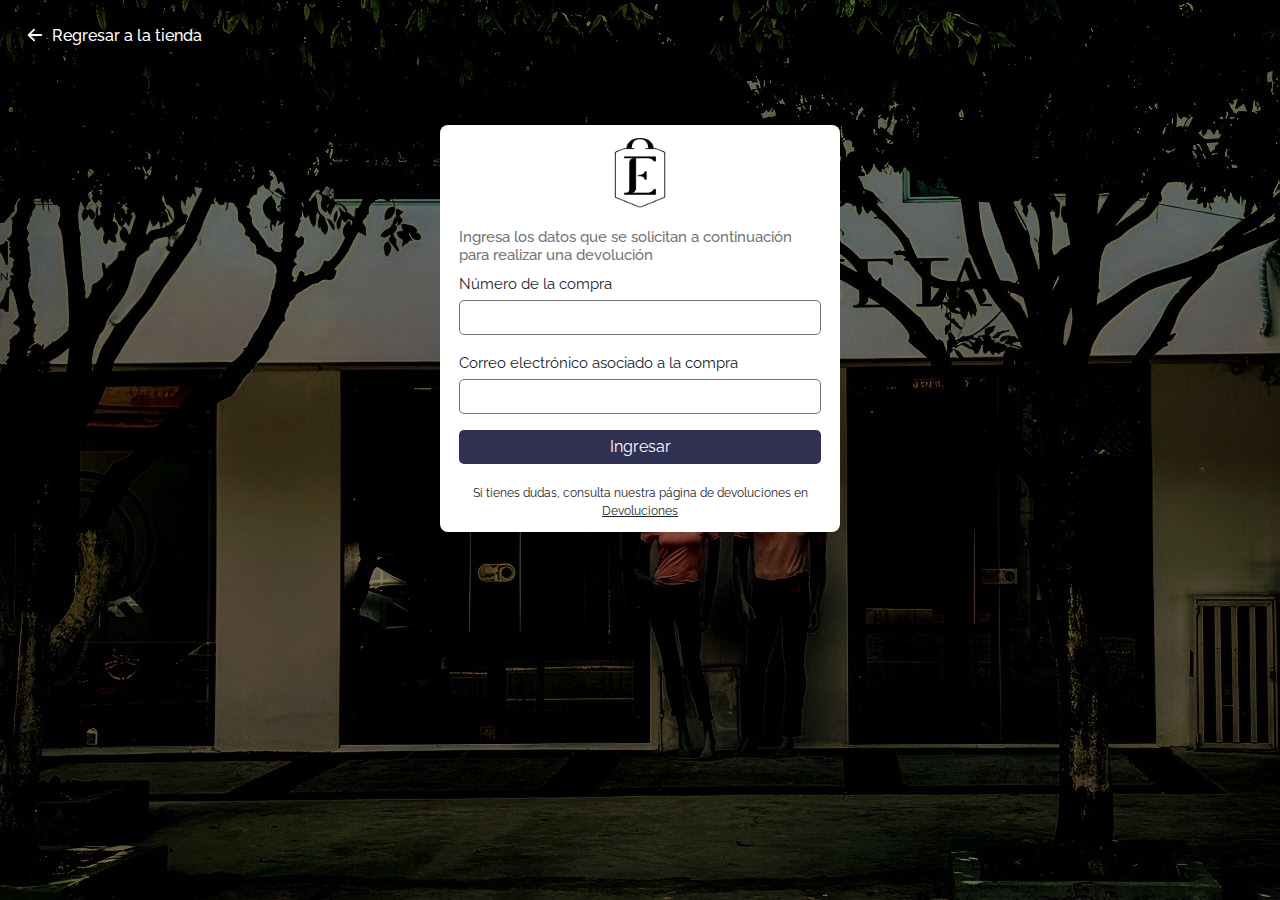
<file: forms-devoluciones.html>
<!DOCTYPE html>
<html lang="es"> <!-- Define el idioma de la página -->
<head>
  <meta charset="UTF-8"> <!-- Define la codificación de caracteres como UTF-8 -->
  <meta name="viewport" content="width=device-width, initial-scale=1.0"> <!-- Hace que la página sea responsive -->
  <title>La Etiqueta</title> <!-- Título de la página en la pestaña del navegador -->
  <link rel="stylesheet" href="https://cdn.jsdelivr.net/npm/bootstrap@5.3.3/dist/css/bootstrap.min.css"> <!-- Importa el CSS de Bootstrap (BOOTSTRAP) -->
  <link href="https://fonts.googleapis.com/css2?family=Raleway:ital,wght@0,100..900;1,100..900&display=swap" rel="stylesheet"> <!-- Importa la fuente Raleway desde Google Fonts -->
  <script src="https://cdn.jsdelivr.net/npm/bootstrap@5.3.3/dist/js/bootstrap.bundle.min.js"></script> <!-- Importa los scripts de Bootstrap (BOOTSTRAP) -->
  <link rel="stylesheet" href="forms-devoluciones.css"> <!-- Importa el CSS personalizado para la página -->
  <link rel="icon" href="favicon/favicon.png"> <!-- Define el ícono de la pestaña del navegador -->
</head>

<body>
    <div class="container-todo"> <!-- Contenedor principal de la página -->
        <div class="regresar">
            <a href="index.html">
                <div class="regresar-tienda"> <!-- Contenedor para el botón de regresar a la tienda -->
                    <svg stroke="currentColor" fill="currentColor" stroke-width="0" viewBox="0 0 20 20" aria-hidden="true" color="#ffffff" style="color:#ffffff" height="18" width="18" xmlns="http://www.w3.org/2000/svg"><path fill-rule="evenodd" d="M9.707 16.707a1 1 0 01-1.414 0l-6-6a1 1 0 010-1.414l6-6a1 1 0 011.414 1.414L5.414 9H17a1 1 0 110 2H5.414l4.293 4.293a1 1 0 010 1.414z" clip-rule="evenodd"></path></svg> <!-- Icono de flecha hacia la izquierda -->
                    <h1>Regresar a la tienda</h1>
                </div>
            </a>
        </div>
        <div class="container-info"> <!-- Contenedor para el formulario de devoluciones -->
            <div class="container-devoluciones"> <!-- Contenedor para el formulario de devoluciones -->
                <div class="container-logo"> <!-- Contenedor para el logo de la tienda -->
                    <img src="./favicon/favicon.png" alt="logo La Etiqueta"> <!-- Logo de la tienda -->
                </div>
                <div class="container-form"> <!-- Contenedor para el formulario de devoluciones -->
                    <h1>Ingresa los datos que se solicitan a continuación para realizar una devolución</h1> <!-- Título del formulario -->
                    <form action="forms-devoluciones.html" method="POST"> <!-- Formulario que envía datos a la misma página -->
                        <div class="mb-3"> <!-- Contenedor para el campo de nombre -->
                            <label for="numero-compra" class="form-label">Número de la compra</label> <!-- Etiqueta para el campo del número de la compra -->
                            <input placeholder id="numero-compra" type="text" name="num-compra" title="Ingresa el número de la compra" class="form-control" required> <!-- Campo de entrada para el nombre -->
                        </div>
                        <div class="mb-3"> <!-- Contenedor para el campo de correo electrónico -->
                            <label for="correo-compra" class="form-label">Correo electrónico asociado a la compra</label> <!-- Etiqueta para el campo de correo electrónico -->
                            <input type="email" id="correo-compra" name="validation" title="Ingresa el correo electrónico asociado a la compra" class="form-control" required> <!-- Campo de entrada para el correo electrónico -->
                        </div>
                        
                        <button type="submit" class="btn-primary">Ingresar</button> <!-- Botón para enviar el formulario -->
                    </form>
                    <div class="container-ayuda"> <!-- Contenedor para el mensaje de ayuda -->
                        <span>Si tienes dudas, consulta nuestra página de devoluciones en</span> <!-- Mensaje de ayuda para el usuario -->
                        <span><a href="devoluciones.html">Devoluciones</a></span> <!-- Enlace a la política de devoluciones -->
                    </div>
                </div>
            </div>
        </div>
    </div>
</body>
</file>
<file: forms-devoluciones.css>
body {
    background-image: url('./assets/fondo.jpg'); /* ruta de la imagen de fondo */
    background-position-x: 50%, 50%; /* Centra la imagen de fondo horizontalmente */
    background-position-y: 50%, 50%; /* Centra la imagen de fondo verticalmente */
    background-size: cover; /* Cubre todo el fondo */
    height: 100vh; /* Alto del cuerpo */
    padding: 2vw; /* Elimina el margen y el relleno predeterminado del cuerpo */
    font-family: "Raleway", sans-serif; /* Establece la fuente "Raleway" como predeterminada */
}

a {
    text-decoration: none; /* Quita el subrayado */
}

.container-todo {
    display: flex; /* Utiliza flexbox para alinear los elementos */
    flex-direction: column; /* Coloca los elementos en una columna */
    width: 100%; /* Ocupa todo el ancho disponible */
    gap: 30px; /* Espacio entre columnas */
}

.regresar {
    width: fit-content; /* Ajusta el ancho al contenido */
}

.regresar-tienda {
    display: flex; /* Utiliza flexbox para alinear los elementos */
    column-gap: 8px; /* Espacio entre filas */
    row-gap: 8px; /* Espacio entre columnas */
}

.regresar-tienda h1 {
    font-size: 16px; /* Tamaño de fuente más grande para el encabezado */
    color: white; /* Color del texto blanco */
    margin: 0; /* Elimina el margen predeterminado del encabezado */
    word-break: break-all;
}

.container-info {
    margin: 50px 0px; /* Espacio superior e inferior para el contenedor */
    width: 100%; /* Ocupa todo el ancho disponible */
    display: flex; /* Utiliza flexbox para alinear los elementos */
    justify-content: center; /* Centra los elementos horizontalmente */
    align-items: center; /* Centra los elementos verticalmente */
}

.container-devoluciones {
    width: 100%; /* Ancho del contenedor */
    max-width: 400px; /* Ancho máximo del contenedor */
    padding: 1vw 1.5vw; /* Espaciado interno para el contenedor */
    border-radius: 8px; /* Bordes redondeados */
    background-color: white; /* Color de fondo blanco */
}

.container-logo {
    width: 100%; /* Ancho del contenedor del logo */
    display: flex; /* Utiliza flexbox para alinear los elementos */
    justify-content: center; /* Centra los elementos horizontalmente */
    align-items: center; /* Centra los elementos verticalmente */
    margin-bottom: 20px; /* Espacio inferior para el logo */
}
.container-logo img {
    width: 70px; /* Ancho del logo */
}

.container-form {
    display: flex; /* Utiliza flexbox para alinear los elementos */
    flex-direction: column; /* Coloca los elementos en una columna */
    justify-content: center; /* Centra los elementos verticalmente */
    width: 100%; /* Ancho del contenedor del formulario */
}

.container-form h1 {
    font-size: 15px; /* Tamaño de fuente más grande para el encabezado */
    color: #757575; /* Color del texto gris */
}

.mb-3 {
    width: 100%; /* Ancho del contenedor */
}

.form-label {
    font-size: 15px; /* Tamaño de fuente más grande para la etiqueta */
    margin-bottom: 5px;
}

.form-control {
    font-size: 15px; /* Tamaño de fuente más grande para el campo de entrada */
    border-radius: 5px; /* Bordes redondeados */
    border: 1px solid #757575; /* Borde gris */
    padding: 5px 10px; /* Espaciado interno */
}

.btn-primary {
    width: 100%; /* Ancho del botón */
    background-color: #1d1d43e8; /* Color del botón azul */
    color: white; /* Color del texto blanco */
    border-radius: 5px; /* Bordes redondeados */
    border: none; /* Sin borde */
    padding: 5px;
}

.container-ayuda {
    text-align: center;
    font-size: 12px; /* Tamaño de fuente más pequeño para el texto de ayuda */
    color: #242424; /* Color del texto gris */
    margin-top: 20px; /* Espacio superior para el contenedor de ayuda */
}

.container-ayuda a {
    color: #242424; /* Color del texto gris */
    text-decoration:underline; /* Quita el subrayado */
}

@media (max-width: 450px) {
    .container-devoluciones {
        max-width: 95%; /* O el ancho que prefieras en móviles */
        padding: 1vw 2vw; /* Ajusta el padding si quieres */
    }
  }
</file>
